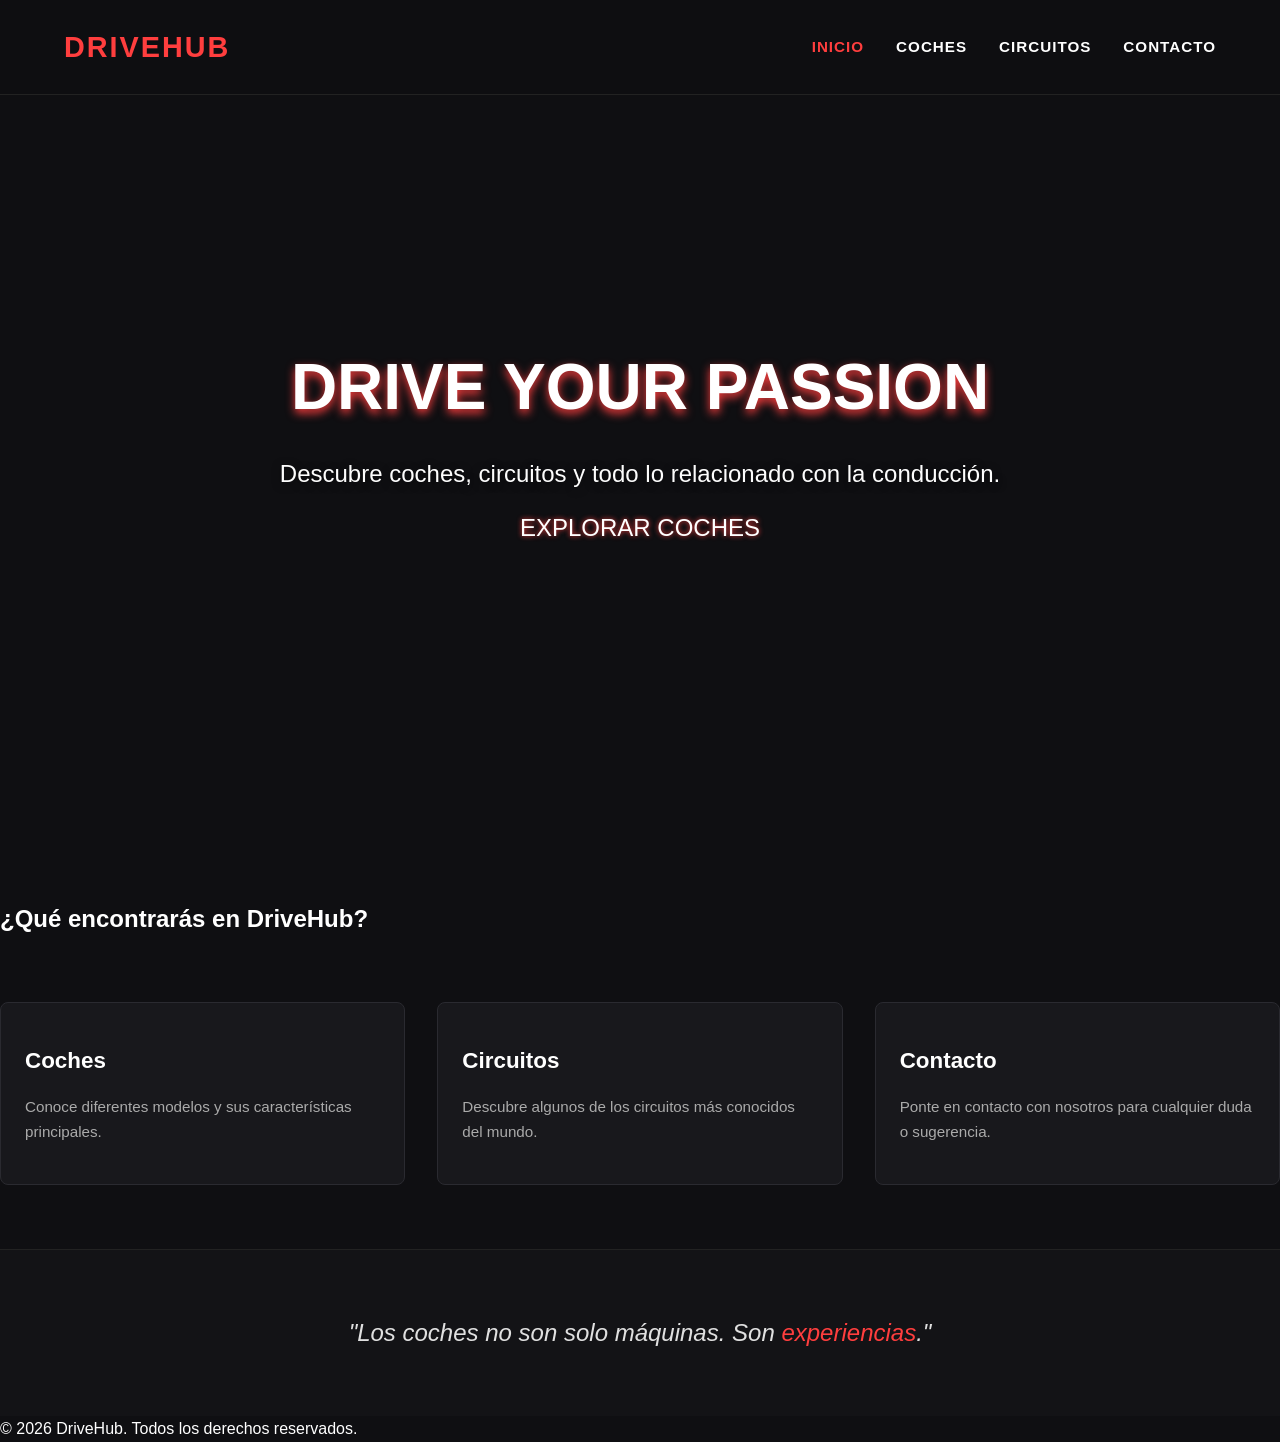
<file: index.html>
<!DOCTYPE html>

<html lang="es">

<head>
    <meta charset="utf-8">

    <title>DriveHub</title>
    <link rel="stylesheet" href="index.css">
</head>

<body>

    <!-- Header -->
    <header>
        <a class="logo" href="index.html">DRIVEHUB</a>

        <nav>
            <ul>
                <li><a href="index.html" class="active">INICIO</a></li>
                <li><a href="coches.html">COCHES</a></li>
                <li><a href="circuitos.html">CIRCUITOS</a></li>
                <li><a href="contacto.html">CONTACTO</a></li>
            </ul>
        </nav>
    </header>

    <main>

        <!-- Hero -->
        <section class="hero">
            <h1>DRIVE YOUR PASSION</h1>

            <p>
                Descubre coches, circuitos y todo lo relacionado
                con la conducción.
            </p>

            <a href="coches.html" class="btn">
                EXPLORAR COCHES
            </a>
        </section>

        <!-- Sección de características -->
        <section class="caracteristicas">
            <h2>¿Qué encontrarás en DriveHub?</h2>

            <div class="grid-cards">

                <a class="card" href="coches.html">
                    <h3>Coches</h3>
                    <p>
                        Conoce diferentes modelos y sus
                        características principales.
                    </p>
                </a>

                <a class="card" href="circuitos.html">
                    <h3>Circuitos</h3>
                    <p>
                        Descubre algunos de los circuitos
                        más conocidos del mundo.
                    </p>
                </a>

                <a class="card" href="contacto.html">
                    <h3>Contacto</h3>
                    <p>
                        Ponte en contacto con nosotros para
                        cualquier duda o sugerencia.
                    </p>
                </a>

            </div>
        </section>

        <!-- Frase final -->
        <div class="quote-section">
            <blockquote>
                "Los coches no son solo máquinas.
                Son <span>experiencias</span>."
            </blockquote>
        </div>

    </main>

    <!-- Footer -->
    <footer>
        <p>&copy; 2026 DriveHub. Todos los derechos reservados.</p>
    </footer>

</body>

</html>
</file>
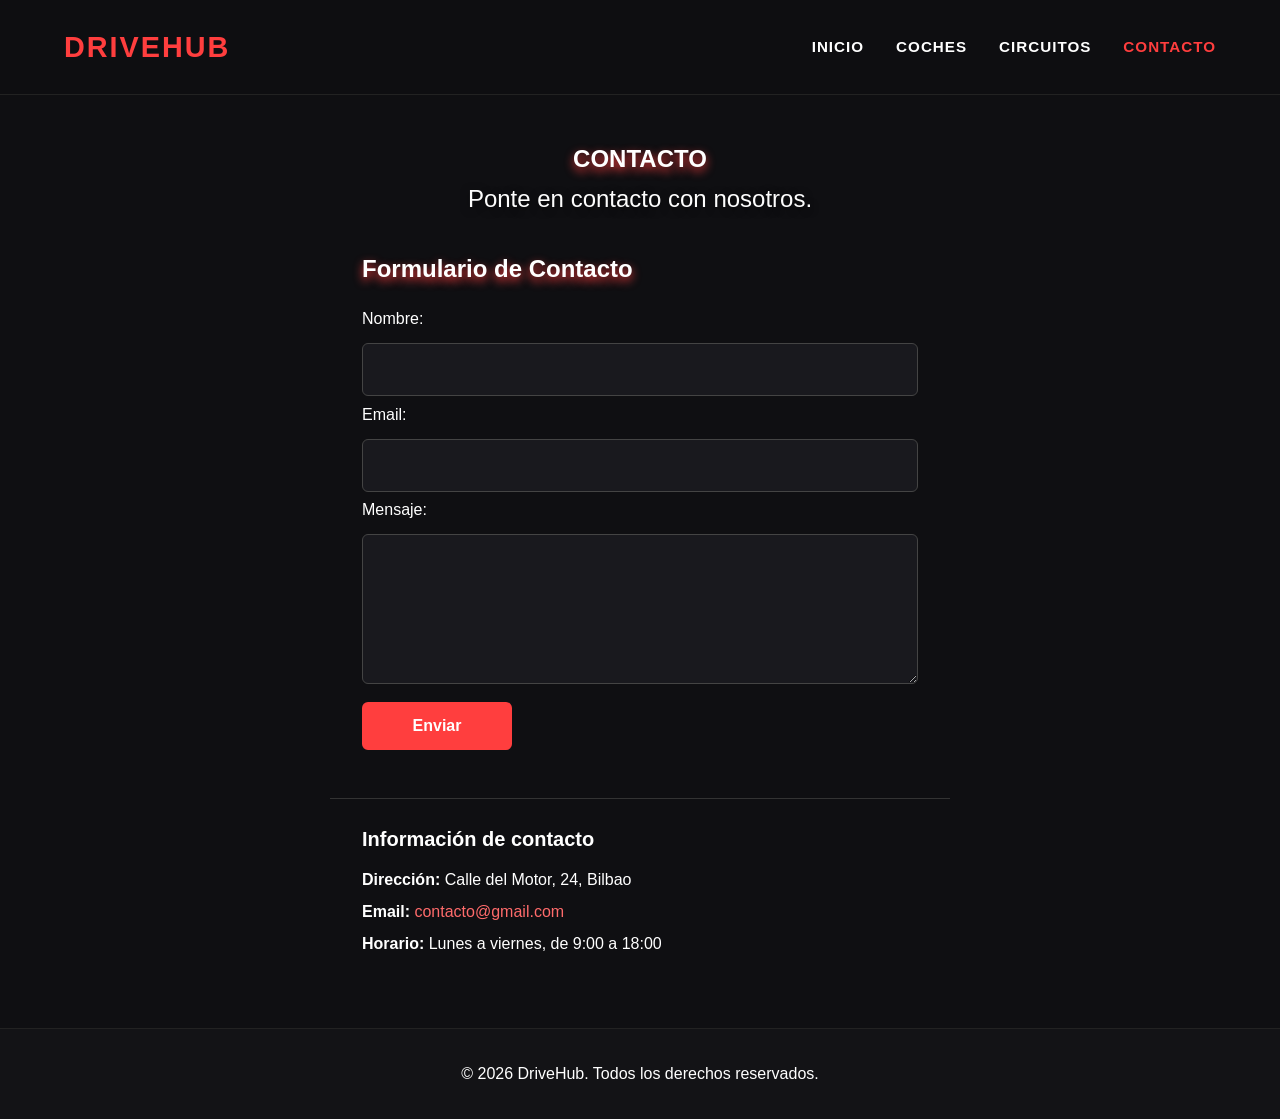
<file: contacto.html>
<!DOCTYPE html>
<html lang="es">

<head>
    <meta charset="utf-8">
    <meta name="viewport" content="width=device-width, initial-scale=1.0">
    <title>DriveHub — Contacto</title>
    <link rel="stylesheet" href="contacto.css">
</head>

<body>

    <!-- Header -->
    <header>
        <a class="logo" href="index.html">DRIVEHUB</a>
        <nav>
            <ul>
                <li><a href="index.html">INICIO</a></li>
                <li><a href="coches.html">COCHES</a></li>
                <li><a href="circuitos.html">CIRCUITOS</a></li>
                <li><a href="contacto.html" class="active">CONTACTO</a></li>
            </ul>
        </nav>
    </header>

    <main>
        <section class="hero">
            <h1>CONTACTO</h1>
            <p>Ponte en contacto con nosotros.</p>
        </section>

        <section class="contact-form">
            <h2>Formulario de Contacto</h2>
            <form action="#">
                <label for="name">Nombre:</label>
                <input type="text" id="name" name="name" required>
                <label for="email">Email:</label>
                <input type="email" id="email" name="email" required>
                <label for="message">Mensaje:</label>
                <textarea id="message" name="message" required></textarea>
                <button type="submit">Enviar</button>
            </form>
        </section>

        <section class="contact-info" aria-labelledby="contact-info-title">
            <h2 id="contact-info-title">Información de contacto</h2>
            <p><strong>Dirección:</strong> Calle del Motor, 24, Bilbao </p>
            <p><strong>Email:</strong> <a href="mailto:contacto@gmail.com">contacto@gmail.com</a></p>
            <p><strong>Horario:</strong> Lunes a viernes, de 9:00 a 18:00</p>
        </section>


    </main>

    <footer class="footer">
        <p>&copy; 2026 DriveHub. Todos los derechos reservados.</p>
    </footer>
</body>

</html>
</file>
<file: index.css>
* {
    margin: 0;
    padding: 0;
    box-sizing: border-box;
    font-family: 'Segoe UI', Tahoma, Verdana, sans-serif;
}

body {
    background-color: #0f0f12;
    color: #ffffff;
    line-height: 1.6;
}

a {
    text-decoration: none;
    color: inherit;
}

/* Header */
header {
    display: flex;
    justify-content: space-between;
    align-items: center;
    padding: 1.5rem 5%;
    background-color: rgba(15, 15, 18, 0.9);
    position: fixed;
    width: 100%;
    top: 0;
    z-index: 1000;
    backdrop-filter: blur(10px);
    border-bottom: 1px solid #222;
}

.logo {
    font-size: 1.8rem;
    font-weight: 800;
    letter-spacing: 2px;
    color: #ff3e3e;
}

nav ul {
    display: flex;
    list-style: none;
    gap: 2rem;
}

nav a {
    font-weight: 600;
    font-size: 0.95rem;
    letter-spacing: 1px;
    transition: color 0.3s ease;
}

nav a:hover,
nav a.active {
    color: #ff3e3e;
}

/* Hero */
.hero {
    background: url('https://images.unsplash.com/photo-1617814076367-b759c7d7e738?q=80&w=1920&auto=format&fit=crop') center/cover no-repeat;
    height: 100vh;
    display: flex;
    flex-direction: column;
    justify-content: center;
    align-items: center;
    text-align: center;
}

.hero h1 {
    font-size: 4rem;
    font-weight: 900;
    color: #fff;
    text-shadow: 0 4px 10px #ff3e3e;
    margin-bottom: 1rem;
}

.hero p {
    font-size: 1.5rem;
    color: #fdfdfd;
    text-shadow: 0 2px 8px rgba(0, 0, 0, 0.5);
}

.hero a {
    font-size: 1.5rem;
    padding: 1rem 2rem;
    text-shadow: #ff3e3e 0 0 5px;
}

.hero a:hover {
    color: #ff3e3e;
}


/* Sección Características */
.características {
    padding: 5rem 5%;
    text-align: center;
}

.características h2 {
    font-size: 2.2rem;
    margin-bottom: 3rem;
    position: relative;
}

.grid-cards {
    display: grid;
    grid-template-columns: repeat(auto-fit, minmax(280px, 1fr));
    gap: 2rem;
    padding-top: 4rem;
    padding-bottom: 4rem;
}

.card {
    background-color: #18181c;
    padding: 2.5rem 1.5rem;
    border-radius: 8px;
    border: 1px solid #2a2a30;
    transition: transform 0.3s ease, border-color 0.3s ease;
}

.card:hover {
    transform: translateY(-5px);
    border-color: #ff3e3e;
}

.card h3 {
    font-size: 1.4rem;
    margin-bottom: 1rem;
}

.card p {
    color: #aaa;
    font-size: 0.95rem;
}

/* Cita Final */
.quote-section {
    padding: 4rem 2rem;
    text-align: center;
    background-color: #131316;
    border-top: 1px solid #222;
}

.quote-section blockquote {
    font-size: 1.5rem;
    font-style: italic;
    color: #e0e0e0;
    max-width: 800px;
    margin: 0 auto;
}

.quote-section blockquote span {
    color: #ff3e3e;
}

.footer {
    text-align: center;
    padding: 2rem;
    background-color: #131316;
    border-top: 1px solid #222;
}

/* Responsivo para que se vea bien en otras pantallas */
@media (max-width: 768px) {
    .hero h1 {
        font-size: 2.5rem;
    }

    nav ul {
        gap: 1rem;
    }
}
</file>
<file: contacto.css>
* {
    margin: 0;
    padding: 0;
    box-sizing: border-box;
    font-family: 'Segoe UI', Tahoma, Verdana, sans-serif;

}

body {
    background-color: #0f0f12;
    color: #ffffff;
    line-height: 1.6;
    min-height: 100vh;
    display: flex;
    flex-direction: column;
}

a {
    text-decoration: none;
    color: inherit;
}

/* Header */
header {
    display: flex;
    justify-content: space-between;
    align-items: center;
    padding: 1.5rem 5%;
    background-color: rgba(15, 15, 18, 0.9);
    position: fixed;
    width: 100%;
    top: 0;
    z-index: 1000;
    backdrop-filter: blur(10px);
    border-bottom: 1px solid #222;
}

.logo {
    font-size: 1.8rem;
    font-weight: 800;
    letter-spacing: 2px;
    color: #ff3e3e;
}

nav ul {
    display: flex;
    list-style: none;
    gap: 2rem;
}

nav a {
    font-weight: 600;
    font-size: 0.95rem;
    letter-spacing: 1px;
    transition: color 0.3s ease;
}

nav a:hover,
nav a.active {
    color: #ff3e3e;
}

.hero {
    padding-top: 140px;
    justify-content: center;
    align-items: center;
    text-align: center;
}

.hero h1 {
    font-size: 1.5rem;
    font-weight: 900;
    color: #fff;
    text-shadow: 0 4px 10px #ff3e3e;
    margin-bottom: 0.1rem;
}

.hero p {
    font-size: 1.5rem;
    color: #fdfdfd;
    text-shadow: 0 2px 8px rgba(0, 0, 0, 0.5);
}

.contact-form {
    width: min(100% - 2rem, 620px);
    padding: 2rem 2rem 3rem;
    margin: 0 auto;
    display: flex;
    flex-direction: column;
    gap: 1rem;
}

.contact-form h2 {
    font-size: 1.5rem;
    font-weight: 900;
    color: #fff;
    margin-bottom: 0.1rem;
    text-shadow: 0 4px 10px #ff3e3e;
}

.contact-form label {
    display: block;
    margin-bottom: 0.35rem;
}

.contact-form form {
    display: flex;
    flex-direction: column;
    gap: 0.35rem;
}

.contact-form input,
.contact-form textarea {
    width: 100%;
    padding: 0.8rem 0.9rem;
    border: 1px solid #444;
    border-radius: 6px;
    background-color: #19191e;
    color: #fff;
    font: inherit;
    transition: border-color 0.2s ease, box-shadow 0.2s ease;
}

.contact-form textarea {
    min-height: 150px;
    resize: vertical;
}

.contact-form input:focus,
.contact-form textarea:focus {
    outline: none;
    border-color: #ff3e3e;
    box-shadow: 0 0 0 3px rgba(255, 62, 62, 0.2);
}

.contact-form button {
    align-self: flex-start;
    min-width: 150px;
    min-height: 48px;
    margin-top: 0.75rem;
    padding: 0.7rem 1.4rem;
    border: 0;
    border-radius: 6px;
    background-color: #ff3e3e;
    color: #fff;
    font: inherit;
    font-weight: 700;
    cursor: pointer;
    transition: background-color 0.2s ease, box-shadow 0.2s ease;
}

.contact-form button:hover {
    background-color: #e83232;
    box-shadow: 0 4px 12px rgba(255, 62, 62, 0.35);
}

.contact-info {
    width: min(100% - 2rem, 620px);
    margin: 0 auto 3rem;
    padding: 1.5rem 2rem;
    border-top: 1px solid #333;
}

.contact-info h2 {
    margin-bottom: 0.75rem;
    font-size: 1.25rem;
}

.contact-info p + p {
    margin-top: 0.4rem;
}

.contact-info span {
    color: #aaa;
    font-size: 0.9rem;
}

.contact-info a {
    color: #ff6b6b;
}

.contact-info a:hover {
    text-decoration: underline;
}

@media (max-width: 480px) {
    .contact-form {
        padding: 1.5rem 1rem 2.5rem;
    }


    .contact-info {
        padding: 1.5rem 1rem;
    }
}

.footer {
    text-align: center;
    padding: 2rem;
    background-color: #131316;
    border-top: 1px solid #222;
    margin-top: auto;

}
</file>
